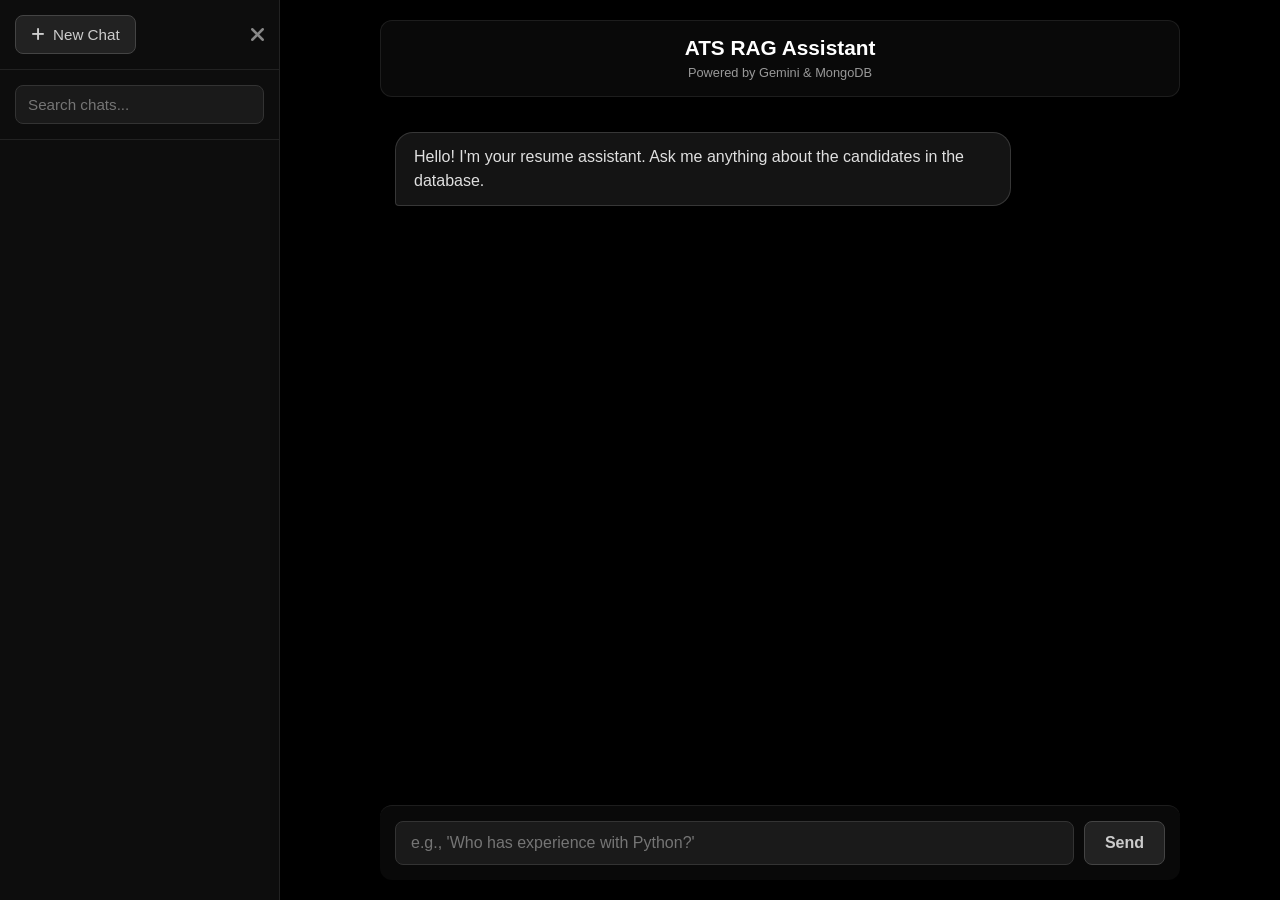
<file: static/index.html>
<!DOCTYPE html>
<html lang="en">
<head>
    <meta charset="UTF-8">
    <meta name="viewport" content="width=device-width, initial-scale=1.0">
    <title>ATS RAG Assistant</title>
    <link rel="stylesheet" href="style.css">
    <link rel="stylesheet" href="https://cdnjs.cloudflare.com/ajax/libs/font-awesome/6.0.0-beta3/css/all.min.css">
</head>
<body>
    <canvas id="starfield"></canvas>

    <div id="sidebar">
        <div class="sidebar-header">
            <button id="new-chat-btn">
                <i class="fas fa-plus"></i> New Chat
            </button>
            <button id="toggle-sidebar-btn" class="toggle-btn close-btn">
                <i class="fas fa-times"></i>
            </button>
        </div>
        <div class="sidebar-search">
            <input type="text" id="search-chats-input" placeholder="Search chats...">
        </div>
        <div id="chat-list">
        </div>
    </div>

    <div id="main-content">
        <button id="open-sidebar-btn" class="toggle-btn open-btn">
             <i class="fas fa-bars"></i>
        </button>

        <!-- Removed #chat-container, main chat elements now directly in main-content --><div id="chat-header">
            <h2>ATS RAG Assistant</h2>
            <span>Powered by Gemini & MongoDB</span>
        </div>
        <div id="chat-messages">
            <div class="message bot-message">
                <p>Hello! I'm your resume assistant. Ask me anything about the candidates in the database.</p>
            </div>
        </div>
        <form id="chat-form">
            <input type="text" id="message-input" placeholder="e.g., 'Who has experience with Python?'" required>
            <button type="submit">Send</button>
        </form>
    </div>

    <script src="script.js" defer></script>
</body>
</html>
</file>
<file: static/style.css>
/* --- Basic Setup --- */
* {
    box-sizing: border-box;
    margin: 0;
    padding: 0;
}

body {
    font-family: -apple-system, BlinkMacSystemFont, "Segoe UI", Roboto, Helvetica, Arial, sans-serif;
    background-color: #000;
    color: #e0e0e0;
    overflow: hidden;
    display: flex;
    justify-content: center;
    align-items: center;
    height: 100vh;
}

/* --- Starfield Canvas --- */
#starfield {
    position: fixed;
    top: 0;
    left: 0;
    width: 100%;
    height: 100%;
    z-index: -1;
    background-color: #000;
}

/* --- Sidebar --- */
#sidebar {
    width: 280px;
    height: 100vh;
    background-color: #0d0d0d;
    border-right: 1px solid #222;
    display: flex;
    flex-direction: column;
    position: fixed;
    left: 0;
    top: 0;
    z-index: 10;
    transition: transform 0.3s ease-in-out, width 0.3s ease-in-out;
    transform: translateX(0);
}

#sidebar.collapsed {
    transform: translateX(-100%);
}

.sidebar-header {
    display: flex;
    justify-content: space-between;
    align-items: center;
    padding: 15px;
    border-bottom: 1px solid #222;
}

#new-chat-btn {
    background-color: #222;
    color: #ccc;
    border: 1px solid #444;
    padding: 10px 15px;
    border-radius: 8px;
    cursor: pointer;
    font-size: 0.95em;
    display: flex;
    align-items: center;
    gap: 8px;
    transition: background-color 0.2s ease, color 0.2s ease;
}
#new-chat-btn:hover {
    background-color: #333;
    color: #fff;
}

.toggle-btn {
    background: none;
    border: none;
    color: #888;
    font-size: 1.3em;
    cursor: pointer;
    transition: color 0.2s ease;
}
.toggle-btn:hover {
    color: #fff;
}

.sidebar-search {
    padding: 15px;
    border-bottom: 1px solid #222;
}
#search-chats-input {
    width: 100%;
    padding: 10px 12px;
    border: 1px solid #333;
    border-radius: 8px;
    background-color: #1a1a1a;
    color: #fff;
    font-size: 0.95em;
    transition: border-color 0.2s ease;
}
#search-chats-input:focus {
    outline: none;
    border-color: #555;
}

#chat-list {
    flex-grow: 1;
    overflow-y: auto;
    padding: 10px 15px;
    display: flex;
    flex-direction: column;
    gap: 8px;
     /* Styling scrollbar for sidebar chat list (optional) */
    scrollbar-width: thin; /* Firefox */
    scrollbar-color: #444 #1a1a1a; /* Firefox */
}
#chat-list::-webkit-scrollbar { /* Chrome/Safari */
    width: 6px;
}
#chat-list::-webkit-scrollbar-track {
    background: #1a1a1a;
}
#chat-list::-webkit-scrollbar-thumb {
    background-color: #444;
    border-radius: 3px;
}


.chat-list-item {
    padding: 10px;
    background-color: #1a1a1a;
    border-radius: 8px;
    cursor: pointer;
    white-space: nowrap;
    overflow: hidden;
    text-overflow: ellipsis;
    font-size: 0.9em;
    border: 1px solid transparent;
    transition: background-color 0.2s ease, border-color 0.2s ease;
}
.chat-list-item:hover {
    background-color: #2a2a2a;
}
.chat-list-item.active {
    border-color: #444;
    background-color: #2a2a2a;
    color: #fff;
}
.chat-list-item.hidden {
    display: none;
}


/* --- Main Content Area --- */
#main-content {
    flex-grow: 1;
    height: 100vh;
    display: flex;
    flex-direction: column;
    justify-content: space-between;
    align-items: center;
    padding: 20px;
    margin-left: 280px;
    transition: margin-left 0.3s ease-in-out;
    position: relative;
    z-index: 2;
}

#main-content.sidebar-collapsed {
    margin-left: 0;
    padding-left: 50px;
}

#open-sidebar-btn {
    position: fixed;
    top: 15px;
    left: 15px;
    z-index: 15;
    display: none;
}
#main-content.sidebar-collapsed #open-sidebar-btn {
    display: block;
}

/* --- Floating Chat Elements --- */
#chat-header {
    width: 100%;
    max-width: 800px;
    padding: 15px 20px; /* Reduced padding */
    text-align: center;
    background-color: rgba(13, 13, 13, 0.7);
    border: 1px solid rgba(51, 51, 51, 0.5); /* Fainter border */
    border-radius: 12px;
    backdrop-filter: blur(8px);
    box-shadow: 0 5px 15px rgba(0,0,0,0.3);
    margin-bottom: 20px;
    pointer-events: auto;
}
#chat-header h2 {
    color: #fff;
    margin-bottom: 3px;
    font-size: 1.3em;
}
#chat-header span {
    font-size: 0.8em;
    color: #999;
}

#chat-messages {
    flex-grow: 1;
    overflow-y: auto;
    width: 100%;
    max-width: 800px;
    padding: 15px;
    display: flex;
    flex-direction: column;
    gap: 15px;
    pointer-events: none;

    /* --- HIDE SCROLLBAR --- */
    scrollbar-width: none; /* Firefox */
    -ms-overflow-style: none;  /* IE and Edge */
}
#chat-messages::-webkit-scrollbar { /* Chrome, Safari, Opera */
    display: none;
}
/* ------------------------ */

#chat-messages > * {
    pointer-events: auto;
}

/* --- MODIFIED: Glassy Chat Bubbles --- */
@keyframes float {
    0% { transform: translateY(0px) rotate(-0.5deg); } /* Added slight rotation */
    50% { transform: translateY(-6px) rotate(0.5deg); }
    100% { transform: translateY(0px) rotate(-0.5deg); }
}

.message {
    padding: 12px 18px;
    border-radius: 18px;
    max-width: 80%; /* Slightly narrower */
    word-wrap: break-word;
    line-height: 1.5;
    animation: float 5s ease-in-out infinite; /* Slower, smoother float */
    
    /* Glass Effect */
    background-color: rgba(255, 255, 255, 0.08); /* Very faint white background */
    border: 1px solid rgba(255, 255, 255, 0.15); /* Faint white border */
    backdrop-filter: blur(10px); /* Stronger blur for glass */
    box-shadow: 0 4px 15px rgba(0, 0, 0, 0.2); /* Soft shadow */
    
    transition: background-color 0.3s ease, transform 0.3s ease; /* Smooth hover */
    color: #e0e0e0; /* Ensure text is readable */
}

/* Add slight delay variation to make floating less uniform */
.message:nth-child(odd) {
    animation-delay: -1s;
}
.message:nth-child(3n) {
     animation-delay: -2s;
}


.message:hover {
    transform: translateY(-3px) rotate(0deg); /* Lift slightly on hover, remove rotation */
    background-color: rgba(255, 255, 255, 0.15); /* Slightly brighter on hover */
    border-color: rgba(255, 255, 255, 0.25);
}

.user-message {
    /* Keep specific alignment and corner radius */
    align-self: flex-end;
    border-bottom-right-radius: 4px;
    /* Optional: slightly different tint for user */
    /* background-color: rgba(200, 200, 255, 0.08); */
    /* border: 1px solid rgba(200, 200, 255, 0.15); */
}
.user-message:hover {
    /* background-color: rgba(200, 200, 255, 0.15); */
}

.bot-message {
    /* Keep specific alignment and corner radius */
    align-self: flex-start;
    border-bottom-left-radius: 4px;
}
/* ------------------------------------- */

.bot-message.loading p {
    display: flex;
    align-items: center;
    gap: 10px;
    color: #aaa;
}
.spinner {
    width: 16px;
    height: 16px;
    border: 2px solid #555;
    border-top-color: #fff;
    border-radius: 50%;
    animation: spin 1s linear infinite;
}
@keyframes spin {
    to {transform: rotate(360deg);}
}

.source-links {
    margin-top: 10px;
    padding-top: 10px;
    border-top: 1px solid rgba(255, 255, 255, 0.1); /* Fainter divider */
}
.source-links p {
    font-size: 0.9em;
    font-weight: bold;
    margin-bottom: 5px;
    color: #bbb; /* Slightly lighter source text */
}
.source-links a {
    display: inline-block;
    padding: 4px 8px;
    /* Glassy links */
    background-color: rgba(255, 255, 255, 0.1);
    border: 1px solid rgba(255, 255, 255, 0.2);
    backdrop-filter: blur(5px);
    color: #ddd;
    text-decoration: none;
    border-radius: 5px;
    margin-right: 5px;
    margin-bottom: 5px;
    font-size: 0.8em;
    transition: background-color 0.2s ease, border-color 0.2s ease;
}
.source-links a:hover {
    background-color: rgba(255, 255, 255, 0.2);
    border-color: rgba(255, 255, 255, 0.3);
    color: #fff;
}

/* Chat Input Form */
#chat-form {
    width: 100%;
    max-width: 800px;
    display: flex;
    padding: 15px; /* Reduced padding */
    border-top: 1px solid rgba(51, 51, 51, 0.5); /* Fainter border */
    background-color: rgba(13, 13, 13, 0.7);
    border-radius: 12px;
    backdrop-filter: blur(8px);
    box-shadow: 0 -5px 15px rgba(0,0,0,0.3);
    margin-top: 20px;
    pointer-events: auto;
}

#message-input {
    flex-grow: 1;
    padding: 12px 15px;
    border: 1px solid #333;
    border-radius: 8px;
    background-color: #1a1a1a;
    color: #fff;
    font-size: 1em;
    transition: border-color 0.2s ease;
}
#message-input:focus {
    outline: none;
    border-color: #555;
}

#chat-form button {
    padding: 12px 20px;
    margin-left: 10px;
    border: 1px solid #444;
    border-radius: 8px;
    background-color: #222;
    color: #ccc;
    font-size: 1em;
    font-weight: bold;
    cursor: pointer;
    transition: background-color 0.2s ease, color 0.2s ease;
}
#chat-form button:hover {
    background-color: #333;
    color: #fff;
}

/* --- Responsive adjustments --- */
@media (max-width: 768px) {
    #sidebar {
        transform: translateX(-100%);
        width: 80%;
    }
    #sidebar.collapsed {
       transform: translateX(-100%);
    }
     #main-content {
        margin-left: 0;
        padding: 10px; /* Further reduce padding */
    }
    #main-content.sidebar-collapsed #open-sidebar-btn {
        display: block;
    }
    #chat-header, #chat-messages, #chat-form {
        width: 100%;
        max-width: unset;
    }
    .message {
        max-width: 95%;
        padding: 10px 15px;
    }
    #open-sidebar-btn {
        left: 10px;
        top: 10px;
    }
     #chat-header { padding: 10px; }
     #chat-form { padding: 10px; }
     #message-input { padding: 10px 12px; }
     #chat-form button { padding: 10px 15px; }
}
/* --- Additions to static/style.css --- */

/* Style for the chat list item container */
.chat-list-item-container {
    position: relative; /* Needed for absolute positioning of the delete button */
    display: flex; /* Use flex to align text and button */
    align-items: center;
}

/* Adjust chat list item text to make space for the button */
.chat-list-item {
    flex-grow: 1; /* Allow text to take available space */
    /* Keep existing styles: padding, background, border-radius, cursor, etc. */
    padding: 10px;
    background-color: #1a1a1a;
    border-radius: 8px;
    cursor: pointer;
    white-space: nowrap;
    overflow: hidden;
    text-overflow: ellipsis;
    font-size: 0.9em;
    border: 1px solid transparent;
    transition: background-color 0.2s ease, border-color 0.2s ease;
    /* Add padding-right to prevent text overlapping the button */
    padding-right: 30px; /* Adjust as needed */
}
.chat-list-item:hover {
    background-color: #2a2a2a;
}
.chat-list-item.active {
    border-color: #444;
    background-color: #2a2a2a;
    color: #fff;
}

/* Style for the delete button */
.delete-chat-btn {
    position: absolute; /* Position relative to the container */
    right: 8px; /* Position on the right side */
    top: 50%;
    transform: translateY(-50%); /* Center vertically */
    background: none;
    border: none;
    color: #666; /* Dim color */
    font-size: 0.9em;
    cursor: pointer;
    padding: 5px; /* Make it easier to click */
    display: none; /* Hidden by default */
    transition: color 0.2s ease;
}

/* Show delete button on hover of the container */
.chat-list-item-container:hover .delete-chat-btn {
    display: block;
}

.delete-chat-btn:hover {
    color: #f56565; /* Red color on hover */
}
/* ---------------------------------- */
</file>
